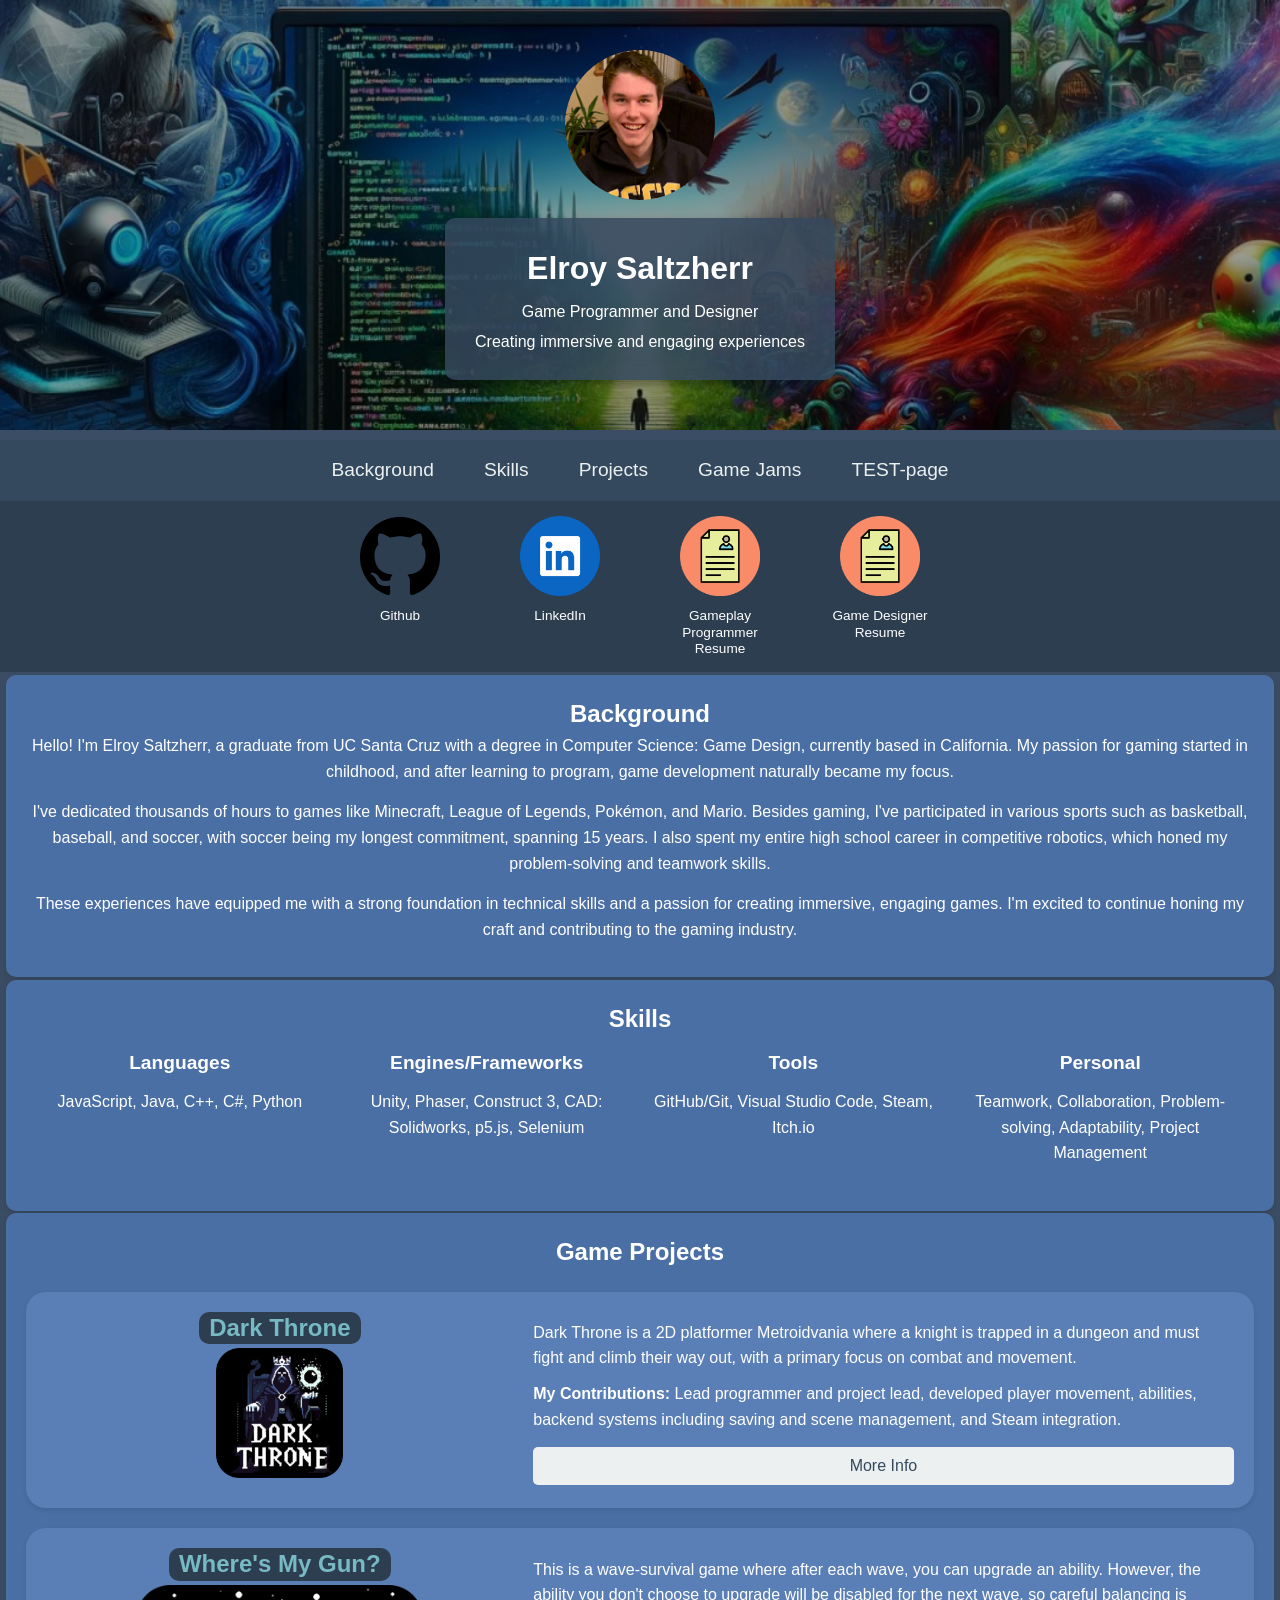
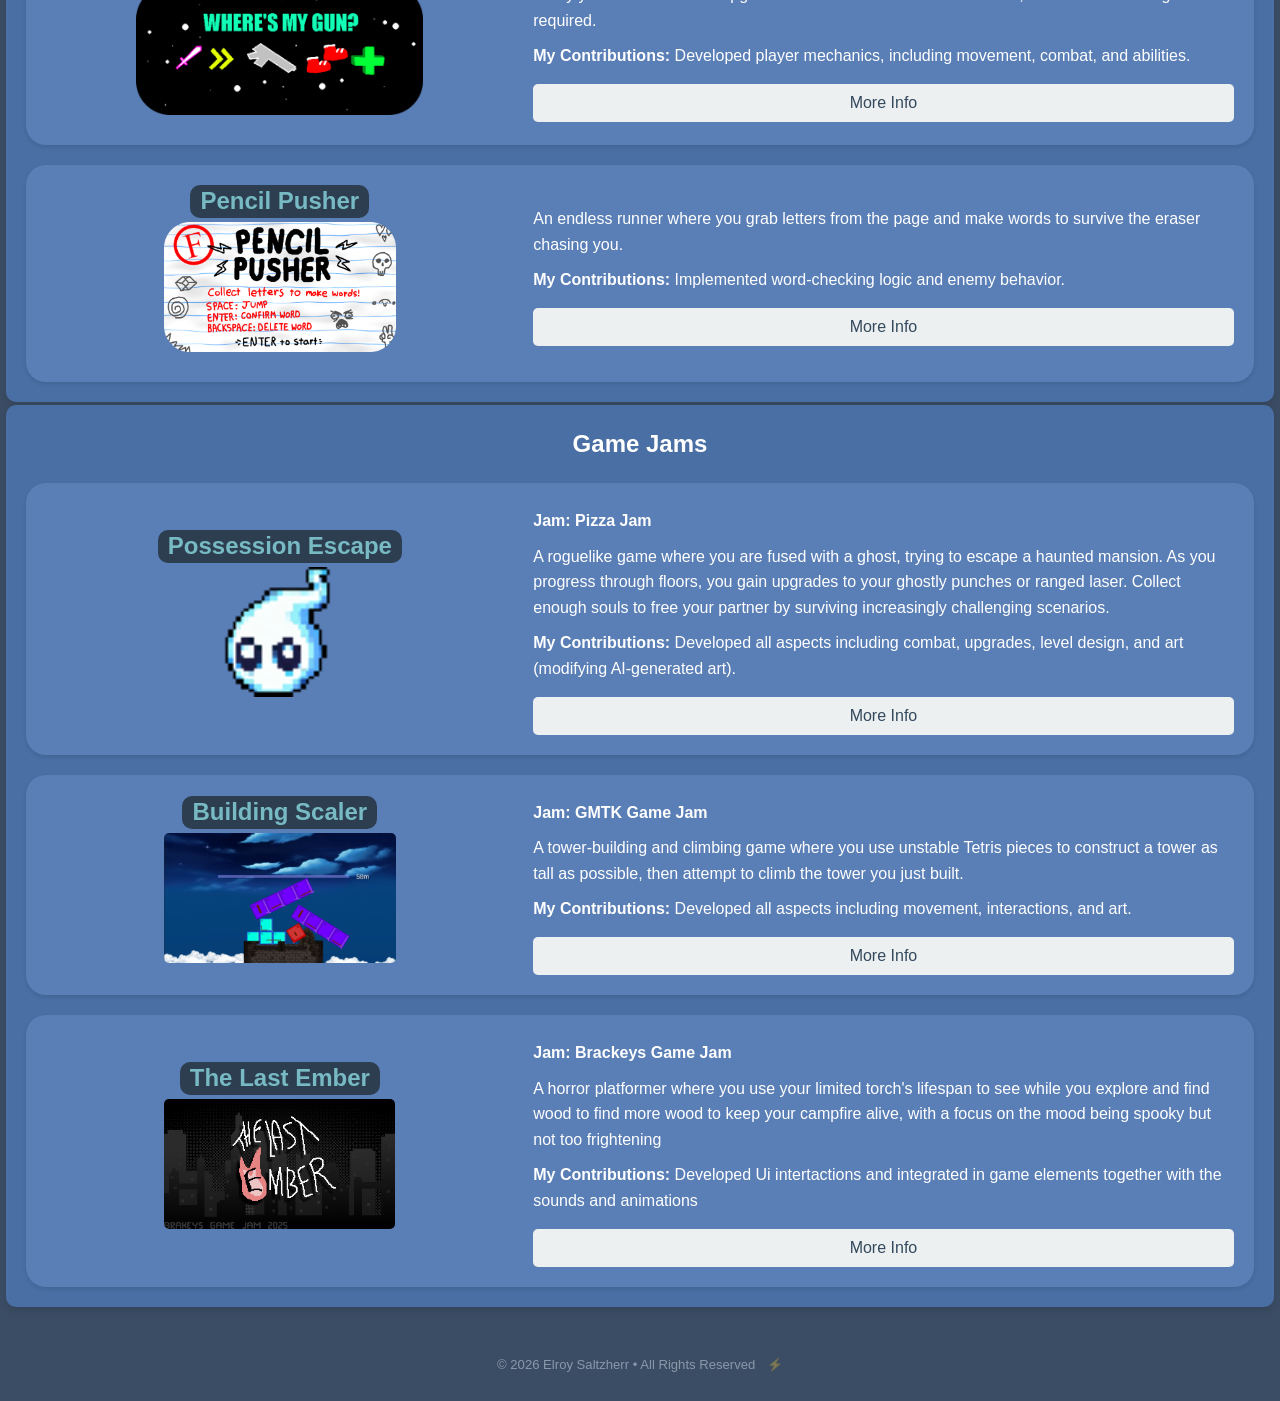
<file: index.html>
<!DOCTYPE html>
<html lang="en">
  <head>
    <meta charset="UTF-8" />
    <meta name="viewport" content="width=device-width, initial-scale=1.0" />
    <title>Elroy Saltzherr - Game Programmer and Designer</title>
    <link rel="stylesheet" href="styles.css" />
  </head>

  <body>
    <header class="header">
      <div class="header-overlay"></div>
      <div class="header-content">
        <div class="profile">
          <img src="images/ProfilePic.jpg" alt="Elroy Saltzherr" />
        </div>
        <div class="header-text-box">
          <h1>Elroy Saltzherr</h1>
          <p>Game Programmer and Designer</p>
          <p>Creating immersive and engaging experiences</p>
        </div>
      </div>
    </header>
    

    <nav class="navigation">
      <ul>
        <li><a href="#background">Background</a></li>
        <li><a href="#skills">Skills</a></li>
        <li><a href="#projects">Projects</a></li>
        <li><a href="#game-jams">Game Jams</a></li>
        <li><a href="agent.html">TEST-page</a></li>
        <!-- <li><a href="#links">Links</a></li> -->
      </ul>
    </nav>

    <div class="social-links-top">
      
      <div class="social-link">
        <a href="https://github.com/esaltzherr" target="_blank">
          <img src="images/GitHubLogo.png" alt="GitHub" />
          <div class="link-label">Github</div>
        </a>
      </div>
      <div class="social-link">
        <a href="https://www.linkedin.com/in/elroy-saltzherr" target="_blank">
          <img src="images/LinkedInLogo.png" alt="LinkedIn" />
          <div class="link-label">LinkedIn</div>
        </a>
      </div>
      <div class="social-link">
        <a
          href="images/GameplayProgrammerResume.pdf"
          target="_blank"
        >
          <img src="images/Resume.png" alt="Resume" />
          <div class="link-label">Gameplay Programmer Resume</div>
        </a>
      </div>
      <div class="social-link">
        <a
          href="images/GameDesignerResume.pdf"
          target="_blank"
        >
          <img src="images/Resume.png" alt="Resume" />
          <div class="link-label">Game Designer Resume</div>
        </a>
      </div>
    </div>

    <section id="background" class="section background">
      <h2>Background</h2>
      <p>
        Hello! I'm Elroy Saltzherr, a graduate from UC Santa Cruz with a degree
        in Computer Science: Game Design, currently based in California. My
        passion for gaming started in childhood, and after learning to program,
        game development naturally became my focus.
      </p>
      <p>
        I've dedicated thousands of hours to games like Minecraft, League of
        Legends, Pokémon, and Mario. Besides gaming, I've participated in
        various sports such as basketball, baseball, and soccer, with soccer
        being my longest commitment, spanning 15 years. I also spent my entire
        high school career in competitive robotics, which honed my
        problem-solving and teamwork skills.
      </p>
      <p>
        These experiences have equipped me with a strong foundation in technical
        skills and a passion for creating immersive, engaging games. I'm excited
        to continue honing my craft and contributing to the gaming industry.
      </p>
    </section>

    <section id="skills" class="section skills">
      <h2>Skills</h2>
      <div class="skill-categories">
        <div class="skill-category">
          <h3>Languages</h3>
          <p>JavaScript, Java, C++, C#, Python</p>
        </div>
        <div class="skill-category">
          <h3>Engines/Frameworks</h3>
          <p>Unity, Phaser, Construct 3, CAD: Solidworks, p5.js, Selenium</p>
        </div>
        <div class="skill-category">
          <h3>Tools</h3>
          <p>GitHub/Git, Visual Studio Code, Steam, Itch.io</p>
        </div>
        <div class="skill-category">
          <h3>Personal</h3>
          <p>
            Teamwork, Collaboration, Problem-solving, Adaptability, Project
            Management
          </p>
        </div>
      </div>
    </section>
    <section id="projects" class="section projects">
      <h2>Game Projects</h2>

      <!-- Project 1: Dark Throne -->
      <div class="project">
        <div class="image-title-section">
          <h3>Dark Throne</h3>
          <img src="images/DarkThrone.png" alt="Dark Throne" />
        </div>
        <div class="text-section">
          <p>
            Dark Throne is a 2D platformer Metroidvania where a knight is
            trapped in a dungeon and must fight and climb their way out, with a
            primary focus on combat and movement.
          </p>
          <p>
            <strong>My Contributions:</strong> Lead programmer and project lead,
            developed player movement, abilities, backend systems including
            saving and scene management, and Steam integration.
          </p>
          <button
            class="dropdown-btn"
            data-target="dropdown-2"
            onclick="toggleDropdown(this)"
          >
            More Info
          </button>
        </div>
      </div>

      <!-- Dropdown Content -->
      <div id="dropdown-2" class="dropdown-content">
        <p>
          <strong>Extended Game Description:</strong> The game features
          challenging boss fights, intricate level design, and a deep narrative
          that keeps players engaged. Players unlock new abilities and weapons
          as they progress, providing a sense of growth and exploration.
        </p>
        <p>
          <strong>Technical Specifications:</strong> Built using Unity and C#.
          Designed a custom save system.
        </p>
        <p>
          <strong>Team and Development Details:</strong> Developed over 6 months
          by a team of 5 for submission to Steam.
        </p>
        <p>
          <strong>Links:</strong>
          <a
            href="https://store.steampowered.com/app/2995790/Dark_Throne/"
            target="_blank"
            >Play on Steam</a
          >
          |
          <a href="https://github.com/esaltzherr/Dark-Throne" target="_blank"
            >GitHub Repository</a
          >
        </p>
      </div>

      <!-- Project 2: Where's My Gun? -->
      <div class="project">
        <div class="image-title-section">
          <h3>Where's My Gun?</h3>
          <img src="images/WheresMyGun.png" alt="Where's My Gun?" />
        </div>
        <div class="text-section">
          <p>
            This is a wave-survival game where after each wave, you can upgrade
            an ability. However, the ability you don't choose to upgrade will be
            disabled for the next wave, so careful balancing is required.
          </p>
          <p>
            <strong>My Contributions:</strong> Developed player mechanics,
            including movement, combat, and abilities.
          </p>
          <button
            class="dropdown-btn"
            data-target="dropdown-1"
            onclick="toggleDropdown(this)"
          >
            More Info
          </button>
        </div>
      </div>

      <!-- Dropdown Content -->
      <div id="dropdown-1" class="dropdown-content">
        <p>
          <strong>Extended Game Description:</strong> The game features various
          enemy types, a progression system, and a unique upgrade mechanic that
          adds strategic depth to each playthrough.
        </p>
        <p>
          <strong>Technical Specifications:</strong> Built using JavaScript's
          Phaser Framework.
        </p>
        <p>
          <strong>Team and Development Details:</strong> Developed by a team of
          3 over 2 weeks.
        </p>
        <p>
          <strong>Links:</strong>
          <a href="https://esaltzherr.github.io/120FinalGame/" target="_blank"
            >Play on Browser</a
          >
          |
          <a href="https://github.com/esaltzherr/120FinalGame" target="_blank"
            >GitHub Repository</a
          >
        </p>
      </div>

      <!-- Project 3: Pencil Pusher -->
      <div class="project">
        <div class="image-title-section">
          <h3>Pencil Pusher</h3>
          <img src="images/PencilPusher.png" alt="Pencil Pusher" />
        </div>
        <div class="text-section">
          <p>
            An endless runner where you grab letters from the page and make
            words to survive the eraser chasing you.
          </p>
          <p>
            <strong>My Contributions:</strong> Implemented word-checking logic
            and enemy behavior.
          </p>
          <button
            class="dropdown-btn"
            data-target="dropdown-3"
            onclick="toggleDropdown(this)"
          >
            More Info
          </button>
        </div>
      </div>

      <!-- Dropdown Content -->
      <div id="dropdown-3" class="dropdown-content">
        <p>
          <strong>Extended Game Description:</strong> Combines fast-paced action
          with word-building challenges, adding a unique and educational twist
          to the endless runner genre.
        </p>
        <p>
          <strong>Technical Specifications:</strong> Built using the Phaser
          Framework.
        </p>
        <p>
          <strong>Team and Development Details:</strong> Developed by a 3-person
          team over 2 weeks.
        </p>
        <p>
          <strong>Links:</strong>
          <a href="https://esaltzherr.github.io/EndlessRunner/" target="_blank"
            >Play on Browser</a
          >
          |
          <a href="https://github.com/esaltzherr/EndlessRunner" target="_blank"
            >GitHub Repository</a
          >
        </p>
      </div>
    </section>

    <section id="game-jams" class="section projects">
      <h2>Game Jams</h2>

      <!-- Project 4: Pizza Jam -->
      <div class="project">
        <div class="image-title-section">
          <h3>Possession Escape</h3>
          <img src="images/PizzaJam.png" alt="Pizza Jam" />
        </div>
        <div class="text-section">
          <p><strong>Jam: Pizza Jam</strong></p>
          <p>
            A roguelike game where you are fused with a ghost, trying to escape
            a haunted mansion. As you progress through floors, you gain upgrades
            to your ghostly punches or ranged laser. Collect enough souls to
            free your partner by surviving increasingly challenging scenarios.
          </p>
          <p>
            <strong>My Contributions:</strong> Developed all aspects including
            combat, upgrades, level design, and art (modifying AI-generated
            art).
          </p>
          <button
            class="dropdown-btn"
            data-target="dropdown-4"
            onclick="toggleDropdown(this)"
          >
            More Info
          </button>
        </div>
      </div>

      <!-- Dropdown Content -->
      <div id="dropdown-4" class="dropdown-content">
        <p><strong>Jam Theme:</strong> Possessed?</p>
        <p>
          <strong>Technical Specifications:</strong> Built using Unity and C#.
        </p>
        <p>
          <strong>Team and Development Details:</strong> Developed solo in 9
          days.
        </p>
        <p>
          <strong>Reflection:</strong> As my first game jam, I slightly
          overscoped, underestimating the time required for art assets. However,
          it was successful as a prototype. With more polish, such as additional
          levels and enemy variety, it could become a solid game.
        </p>
        <p>
          <strong>Links:</strong>
          <a href="https://esaltzherr.itch.io/possession-escape" target="_blank"
            >Play on Browser</a
          >
          |
          <a href="https://itch.io/jam/pizza-jam-pizza-prize-12" target="_blank"
            >Pizza Jam's Page</a
          >
        </p>
      </div>

      <!-- Project 5: GMTK Game Jam -->
      <div class="project">
        <div class="image-title-section">
          <h3>Building Scaler</h3>
          <img src="images/GMTKJam.png" alt="Building Scaler" />
        </div>
        <div class="text-section">
          <p><strong>Jam: GMTK Game Jam</strong></p>
          <p>
            A tower-building and climbing game where you use unstable Tetris
            pieces to construct a tower as tall as possible, then attempt to
            climb the tower you just built.
          </p>
          <p>
            <strong>My Contributions:</strong> Developed all aspects including
            movement, interactions, and art.
          </p>
          <button
            class="dropdown-btn"
            data-target="dropdown-5"
            onclick="toggleDropdown(this)"
          >
            More Info
          </button>
        </div>
      </div>

      <!-- Dropdown Content -->
      <div id="dropdown-5" class="dropdown-content">
        <p><strong>Jam Theme:</strong> Built to Scale</p>
        <p>
          <strong>Technical Specifications:</strong> Built using Unity and C#.
        </p>
        <p>
          <strong>Team and Development Details:</strong> Developed solo over
          approximately 2 days.
        </p>
        <p>
          <strong>Reflection:</strong> After learning from my previous game jam,
          I focused on keeping the game simple. Although I couldn't dedicate as
          much time as I wanted during the 96 hours, the game turned out to be
          an interesting idea that I would like to explore further, possibly as
          a multiplayer game. It's fun, but it needs some polish.
        </p>
        <p>
          <strong>Links:</strong>
          <a href="https://esaltzherr.itch.io/building-scaler" target="_blank"
            >Play on Browser</a
          >
          |
          <a href="https://itch.io/jam/gmtk-2024" target="_blank"
            >GMTK Game Jam's Page</a
          >
        </p>
      </div>

      <div class="project">
        <div class="image-title-section">
          <h3>The Last Ember</h3>
          <img src="images/BrackeysJam.png" alt="Last Ember" />
        </div>
        <div class="text-section">
          <p><strong>Jam: Brackeys Game Jam</strong></p>
          <p>
            A horror platformer where you use your limited torch's lifespan to
            see while you explore and find wood to find more wood to keep your
            campfire alive, with a focus on the mood being spooky but not too
            frightening
          </p>
          <p>
            <strong>My Contributions:</strong> Developed Ui intertactions and
            integrated in game elements together with the sounds and animations
          </p>
          <button
            class="dropdown-btn"
            data-target="dropdown-6"
            onclick="toggleDropdown(this)"
          >
            More Info
          </button>
        </div>
      </div>

      <!-- Dropdown Content -->
      <div id="dropdown-6" class="dropdown-content">
        <p><strong>Jam Theme:</strong> Nothing can go wrong...</p>
        <p>
          <strong>Technical Specifications:</strong> Built using Unity and C#.
        </p>
        <p>
          <strong>Team and Development Details:</strong> Developed in a team of
          4 in 1 week
        </p>
        <p>
          <strong>Reflection:</strong> First successful game jam with a group
          which was amazing, having the support of other people was wonderful to
          make up for the areas in which I lacked, it was also a great
          experience to try and figure out a system for all of us to work
          together in such a short time
        </p>
        <p>
          <strong>Links:</strong>
          <a href="https://esaltzherr.itch.io/the-last-ember" target="_blank"
            >Play on Browser</a
          >
          |
          <a href="https://itch.io/jam/brackeys-13" target="_blank"
            >Brackeys Game Jam's Page</a
          >
        </p>
      </div>
    </section>

    <script>
      function toggleDropdown(button) {
        const targetId = button.getAttribute("data-target");
        const dropdownContent = document.getElementById(targetId);

        if (dropdownContent) {
          if (
            dropdownContent.style.maxHeight &&
            dropdownContent.style.maxHeight !== "0px"
          ) {
            // If already expanded, collapse it smoothly
            dropdownContent.style.maxHeight = "0px";
            dropdownContent.style.opacity = "0";
            dropdownContent.style.padding = "0 10px";
            button.textContent = "More Info"; // Change button text back to "More Info"
          } else {
            // Expand the dropdown smoothly
            dropdownContent.style.maxHeight =
              dropdownContent.scrollHeight + "px";
            dropdownContent.style.opacity = "1";
            dropdownContent.style.padding = "10px";
          }
        }
      }
    </script>

    <footer style="text-align: center; padding: 45px 20px 25px; font-size: 0.82rem; color: #8899aa;">
      <p style="margin: 0;">
        &copy; 2026 Elroy Saltzherr &bull; All Rights Reserved
        <a href="trading.html" title="System Dashboard" style="display: inline-block; margin-left: 8px; color: #8899aa; text-decoration: none; opacity: 0.35; font-size: 0.8rem; transition: opacity 0.2s;" onmouseover="this.style.opacity='0.9'" onmouseout="this.style.opacity='0.35'">⚡</a>
      </p>
    </footer>
  </body>
</html>
</file>
<file: styles.css>
* {
    margin: 0;
    padding: 0;
    box-sizing: border-box;
    font-family: Arial, sans-serif;
}

html {
    scroll-behavior: smooth;
}

body {
    background-color: #3b4d64;
    color: #ffffff;
    line-height: 1.6;
    font-size: 16px;
    margin: 0;
    padding: 0;
}

/* links */

/* Change default link color and remove underline */
a {
    color: #32ff84; /* Replace with your desired color */
    /* text-decoration: none; Removes the underline */
    transition: color 0.3s; /* Smooth transition for hover effects */
}

/* Change link color on hover */
a:hover {
    color: #fcff3e; /* Replace with your desired hover color */
    text-decoration: underline; /* Optional: Add underline on hover */
}

/* Active link state */
a:active {
    color: #ffffff; /* Color when the link is active (being clicked) */
}

/* Visited link state */
a:visited {
    color: #38b56a; /* Color for visited links */
}


.header {
    background-image: url("images/Background.jpg");
    background-size: cover;
    background-position: center;
    background-repeat: no-repeat;
    text-align: center;
    position: relative;
    padding: 50px 0;
}

.header-overlay {
    position: absolute;
    top: 0;
    left: 0;
    width: 100%;
    height: 100%;
    background-color: rgba(0, 0, 0, 0.4); /* Dark overlay */
    z-index: 1;
}

.header-content {
    position: relative;
    z-index: 2;
    display: flex;
    flex-direction: column;
    align-items: center;
}

.profile img {
    border-radius: 50%;
    width: 150px;
    height: 150px;
    margin-bottom: 10px;
}

/* Box around the text */
.header-text-box {
    background-color: #34495ed8; /* Semi-transparent dark box */
    border-radius: 10px;
    padding: 20px 30px;
    box-shadow: 0 4px 8px rgba(0, 0, 0, 0.3);
    display: inline-block;
    max-width: 600px;
    text-align: center;
}

.header-text-box h1,
.header-text-box p {
    margin: 5px 0;
    color: #ffffff;
}



.profile img {
    border-radius: 50%;
    width: 150px;
    height: 150px;
    margin-bottom: 10px;
}

.profile h1 {
    font-size: 2.5em;
    margin: 10px 0;
    color: #ffffff;
}

.profile p {
    margin: 5px 0;
    color: #d3d3d3;
}


.navigation {
    background-color: #34495e;
    padding: 10px;
    margin-top: 10px;
}
.navigation ul {
    list-style: none;
    display: flex;
    justify-content: center;
    flex-wrap: wrap; /* This allows wrapping! */
}

.navigation ul li {
    margin: 5px 15px; /* Slight vertical spacing for better appearance when wrapping */
}

.navigation ul li a {
    color: #ecf0f1;
    text-decoration: none;
    font-size: 1.2em;
    padding: 5px 10px;
    border-radius: 5px;
    transition: background-color 0.3s;
}

.navigation ul li a:hover {
    background-color: #2c3e50;
}

.section {
    padding: 30px 10%;
}

.background,
.skills,
.projects {
    background-color: #4a6fa5;
    border-radius: 10px;
    padding: 20px;
    box-shadow: 0 4px 8px rgba(0, 0, 0, 0.1);
    text-align: center;
    margin: 0.2% 0.5%;
}

.background p,
.skills p,
.projects p {
    margin-bottom: 15px;
}

.skills .skill-categories {
    display: flex;
    flex-wrap: wrap;
    justify-content: space-between;
}

.skill-category {
    flex: 1 1 20%;
    margin: 10px;
    text-align: center;
}

.skill-category h3 {
    font-size: 1.2em;
    margin-bottom: 10px;
}

/* Center the .projects container */
.projects {
    display: flex;
    flex-direction: column;
    align-items: center;
}

/* Each project should take full width up to max-width */
.projects .project {
    display: grid;
    grid-template-columns: 2fr 3fr; /* Two columns for desktop view */
    gap: 20px;
    margin: 20px 0 0 0;
    background-color: #5a7fb7;
    border-radius: 20px;
    padding: 20px;
    box-shadow: 0 2px 4px rgba(0, 0, 0, 0.1);
    align-items: center;
    max-width: 1750px;
    width: 100%;
}

.projects .project .image-title-section {
    display: flex;
    flex-direction: column;
    align-items: center;
}

.projects .project img {
    width: auto;
    height: 130px;
    border-radius: 5px;
    margin-bottom: 10px;
}

.projects .project h3 {
    font-size: 1.5em;
    color: #77bac3; /* Text color */
    background-color: #2c3e50; /* Background color to make the text pop */
    padding: 2px 10px; /* Reduced padding to make the background smaller */
    border-radius: 10px; /* Rounds the corners of the background */
    /* outline: 2px solid #ffffff; Optional: Outline color to add emphasis */
    margin: 0 0 4px 0;
    display: inline-block; /* Makes the background only as wide as the content */
    line-height: 1.2; /* Adjust line height for tighter vertical spacing */
}


.projects .project .text-section {
    display: flex;
    flex-direction: column;
    justify-content: center;
}

.projects .project p {
    margin: 5px 0;
    color: #ffffff;
    text-align: left;
}

.projects .project .additional-info {
    text-align: center;
    display: flex;
    text-align: left;
}
.social-links-top {
    display: flex;
    justify-content: center;
    align-items: flex-start;
    flex-wrap: wrap;
    padding: 15px 0;
    background-color: #2c3e50;
    gap: 40px; /* Adjust spacing between icons */
}

.social-link {
    width: 120px; /* Fixes the width for equal spacing */
    text-align: center;
}

.social-links-top img {
    width: 80px;
    height: 80px;
    transition: transform 0.3s;
}

.link-label {
    color: #ffffff;
    font-size: 0.85em;
    margin-top: 5px;
    word-wrap: break-word; /* Allows wrapping within fixed width */
    line-height: 1.2em; /* Slightly tighter spacing between wrapped lines */
}

.social-links-top a {
    text-decoration: none; 
}

.social-links-top a:hover img {
    transform: scale(1.1);
}


.dropdown-btn {
    background-color: #ecf0f1;
    color: #34495e;
    padding: 10px 20px;
    margin-top: 10px;
    border: none;
    cursor: pointer;
    font-size: 1em;
    border-radius: 5px;
    transition: background-color 0.3s;
}

.dropdown-btn:hover {
    background-color: #bdc3c7;
}


.dropdown-content {
    overflow: hidden;
    max-height: 0;
    padding: 0 10px;
    background-color: #435d83;
    border-bottom-left-radius: 15px;
    border-bottom-right-radius: 15px;
    box-shadow: 0 2px 4px rgba(0, 0, 0, 0.1);
    text-align: left;
    color: #ffffff;
    width: 80%;          /* use full available width */
    max-width: 1575px;    /* match project's max-width */
    margin: 0 auto;
    opacity: 0;
    transition: max-height 0.5s ease-out, padding 0.5s ease-out, opacity 0.5s ease-out;
}


/* Responsive adjustments */
@media (max-width: 768px) {
    .projects .project {
        grid-template-columns: 1fr; /* Switch to single column for smaller screens */
        text-align: center; /* Center-align text for better readability */
    }

    .projects .project .image-title-section,
    .projects .project .text-section {
        text-align: center;
        width: 100%;
    }

    .projects .project img {
        height: auto; /* Adjust image size for better display */
        max-width: 90%; /* Restrict image width to prevent overflow */
        max-height: 200px;
    }
    
}
</file>
